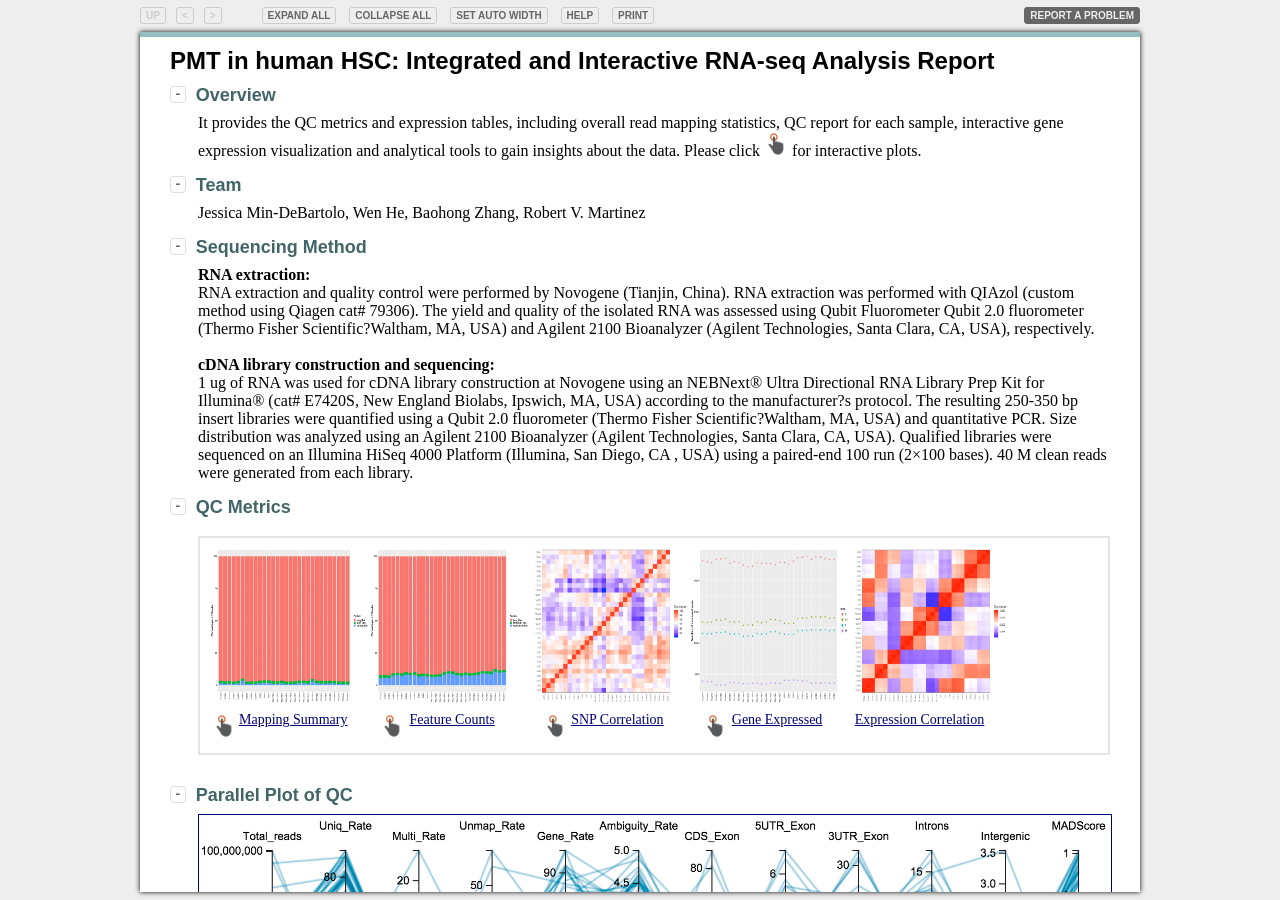
<file: index.html>
<!DOCTYPE html>
<!--
################################################################################
#
# Master HTML portal page
#
#
# Baohong Zhang
#
#
# July. 2015
#
#################################################################################
-->

<html>
<head>
<title>PMT in human HSC: A Comprehensive, Integrated and Interactive RNA-seq Analysis Report</title>
<link rel="stylesheet" type="text/css" href="package/Nozzle/css/nozzle.css" media="screen">
<link rel="stylesheet" type="text/css" href="package/Nozzle/css/nozzle.print.css" media="print">
<link rel="stylesheet" type="text/css" href="package/fancybox/jquery.fancybox-1.3.4.css" media="screen">
<style type="text/css">
.report .title {
    margin-top: 0px;
    margin-bottom: 0px;
    font: bold x-large "Helvetica Neue", Arial, Helvetica, Geneva, sans-serif;
    color: #000;
}
.section .sectionheader {
	font: bold large "Helvetica Neue", Arial, Helvetica, Geneva, sans-serif;
}
body {
	background-color: #eee;
}
.section {
    margin-bottom: 0px;
    margin-top: 0px;
}
.section .sectionheader {
    margin-top: 10px;
}
.sectionbody a {
    color: #000077;
}
.report .main {
# comment out the following line after screenshot
#	overflow: visible;
	margin-bottom: 8px;
}
</style>

</head>

<body>

<div style="display: none" id="mask">&nbsp;</div>
<script type="text/javascript">
document.getElementById("mask").style.display = "block";
</script>


<script type="text/javascript" src="package/Nozzle/js/jquery-1.5.1.min.js"></script>
<script type="text/javascript" src="package/Nozzle/js/jquery.tablesorter.js"></script>
<script type="text/javascript" src="package/fancybox/jquery.fancybox-1.3.4.pack.js"></script>

<script type="text/javascript" src="package/Nozzle/js/nozzle.js"></script>
<script type="text/javascript" src="package/Nozzle/js/nozzleMeta.js"></script>
<script type="text/javascript">
	$(document).ready( function() {
		initNozzle( "r100", $ );
		$("a#single_image").fancybox();
		toggleContents( $("[id^=result]"), false);
});
</script>

<div class="report" id="r100">
<div class="frame">
<div class="main">

<div class="title">PMT in human HSC: Integrated and Interactive RNA-seq Analysis Report</div>

<!-- Overview -->
<div class="section" id="overview_r100">
<div class="sectionheader"> Overview </div>
<div class="sectionbody">
It provides the QC metrics and expression tables, including overall read mapping statistics, QC report for each sample, interactive gene expression visualization and analytical tools to gain insights about the data. Please click <img src=package/img/interactive.png> for interactive plots. 
</div>
</div>

<!-- Overview -->
<div class="section" id="results_team">
<div class="sectionheader"> Team </div>
<div class="sectionbody">
Jessica Min-DeBartolo, Wen He, Baohong Zhang, Robert V. Martinez 
</div>
</div>

<!-- Overview -->
<div class="section" id="results_sequencing">
<div class="sectionheader"> Sequencing Method </div>
<div class="sectionbody">
<b>RNA extraction:</b>
<br>

RNA extraction and quality control were performed by Novogene (Tianjin, China). RNA extraction was performed with QIAzol (custom method using Qiagen cat# 79306). The yield and quality of the isolated RNA was assessed using Qubit Fluorometer Qubit 2.0 fluorometer (Thermo Fisher Scientific?Waltham, MA, USA) and Agilent 2100 Bioanalyzer (Agilent Technologies, Santa Clara, CA, USA), respectively.

<br><br>
<b>cDNA library construction and sequencing:</b>
<br>
1 ug of RNA was used for cDNA library construction at Novogene using an NEBNext® Ultra Directional RNA Library Prep Kit for Illumina® (cat# E7420S, New England Biolabs, Ipswich, MA, USA) according to the manufacturer?s protocol. The resulting 250-350 bp insert libraries were quantified using a Qubit 2.0 fluorometer (Thermo Fisher Scientific?Waltham, MA, USA) and quantitative PCR. Size distribution was analyzed using an Agilent 2100 Bioanalyzer (Agilent Technologies, Santa Clara, CA, USA). Qualified libraries were sequenced on an Illumina HiSeq 4000 Platform (Illumina, San Diego, CA , USA) using a paired-end 100 run (2×100 bases). 40 M clean reads were generated from each library.


</div>
</div>

<!-- QC Metrics -->
<div class="section" id="results1.0">
<div class="sectionheader"> QC Metrics </div>
<div class="sectionbody">

<div class="figure" id="figures_r100">

<table border=0 cellspacing=0 cellpadding=0>

<tr>
<td colspan=2>
<a id="single_image" href="Summary/read_map_sum.10x7.png"><img src="Summary/read_map_sum.10x7.png" width=160 height=160/></a>
</td>
<td colspan=2>
<a id="single_image" href="Summary/read_count_sum.10x7.png"><img src="Summary/read_count_sum.10x7.png" width=160 height=160/>
</td>
<td colspan=2>
<a id="single_image" href="Summary/RNASeq-snp-corr.txt.corr.9x7.png"><img src="Summary/RNASeq-snp-corr.txt.corr.9x7.png" width=160 height=160/></a>
</td>
<td colspan=2>
<a id="single_image" href="Summary/expr_count_RPKM.10x7.png"><img src="Summary/expr_count_RPKM.10x7.png" width=160 height=160/></a>
</td>
<td colspan=2>
<a id="single_image" href="Summary/RNASeq-expr-corr.txt.corr.9x7.png"><img src="Summary/RNASeq-expr-corr.txt.corr.9x7.png" width=160 height=160/>
</td>
</tr>

<tr>
<td align=center><a href=qc_star-mapping-summary.html target=_blank><img src=package/img/interactive.png></a></td><td><a href=Summary/star-mapping-summary.txt target=_blank><p style="font-size:14px">Mapping Summary</p></a></td>
<td align=center>&nbsp;<a href=qc_fc-counting-summary.html target=_blank><img src=package/img/interactive.png></a></td><td><a href=Summary/fc-counting-summary.txt target=_blank><p style="font-size:14px">Feature Counts</p></a></td>
<td align=center>&nbsp;&nbsp;<a href=longitudinal.html target=_blank><img src=package/img/interactive.png></a></td><td><a href=Summary/RNASeq-snp-corr.txt target=_blank><p style="font-size:14px">SNP Correlation</p></a></td>
<td align=center>&nbsp;&nbsp;<a href=qc_expr_count_RPKM.html target=_blank><img src=package/img/interactive.png></a></td><td><a href=Summary/expr_count_RPKM.txt target=_blank><p style="font-size:14px">Gene Expressed</p></a></td>
<td align=center>&nbsp;</td><td><a href=Summary/RNASeq-expr-corr.txt target=_blank><p style="font-size:14px">Expression Correlation</p></a></td>
</table>
</div>

</div>
</div>

<!-- Parallel Plot of QC -->
<div class="section" id="results_pp">
<div class="sectionheader"> Parallel Plot of QC </div>
<div class="sectionbody">
<a href="qc_overview.html" target=_blank><img src=package/img/parallelplot.png border=1 width=100%></a>
Click on the image above to access the interactive plot.  
<a class="download" href="Summary/RNASeq-merged-metrics.txt">Raw Data</a>

</div>
</div>

<!-- Expression Tables -->
<div class="section" id="results_et">
<div class="sectionheader"> Expression Tables </div>
<div class="sectionbody">
<li><a href=Summary/Gene-count-table.txt>Raw Read Counts on Genes</a>
<li><a href=gex.html>RPKM Values on Genes</a> <a href=gex.html target=_blank><img src=package/img/interactive.png></a>

</div>
</div>

<!-- Analysis -->
<div class="section" id="results_et">
<div class="sectionheader"> Analysis </div>
<div class="sectionbody">
<li><a href=analysis/compall.html>Venn Diagram of Sets of Differentially Expressed Genes</a>

</div>
</div>

<!-- Raw Data Files -->
<div class="section">
<div class="sectionheader"> Raw Data Files </div>
<div class="sectionbody">
<table>
<tr><td><a href=Summary/sample.annotation.txt>sample.annotation.txt</a></td><td>sample annotation file</td></tr>
<tr><td><a href=Summary/star-mapping-summary.txt>star-mapping-summary.txt</a></td><td>read mapping summary for STAR run</td></tr>
<tr><td><a href=Summary/fc-counting-summary.txt>fc-counting-summary.txt</a></td><td>read counting summary for featureCounts run</td></tr>
<tr><td><a href=Summary/RSeQC-read-distribution.txt>RSeQC-read-distribution.txt</a></td><td>The distribution of mapped reads along gene elements</td></tr>
<tr><td><a href=Summary/Gene-count-table.txt>Gene-count-table.txt</a></td><td>counting table</td></tr>
<tr><td><a href=Summary/Gene-count-table.flt.txt>Gene-count-table.flt.txt</a></td><td>filtered counting table. A gene is filtered if having 0 read in more than 50% samples</td></tr>
<tr><td><a href=Summary/Gene-fpkm-table.txt>Gene-fpkm-table.txt</a></td><td>RPKM table, calculated from Gene-count-table.txt</td></tr>
<tr><td><a href=Summary/Gene-fpkm-table.flt.txt>Gene-fpkm-table.flt.txt</a></td><td>filtered RPKM table, calculated from Gene-count-table.flt.txt</td></tr>
<tr><td><a href=Summary/RNASeq-expr-QC.txt>RNASeq-expr-QC.txt</a></td><td>correlation based QC of expression profile</td></tr>
<tr><td><a href=Summary/RNASeq-expr-corr.txt>RNASeq-expr-corr.txt</a></td><td>All-against-all gene expression correlation matrix</td></tr>
<tr><td><a href=Summary/RNASeq-snp-corr.txt>RNASeq-snp-corr.txt</a></td><td>All-against-all SNP correlation matrix</td></tr>
<tr><td><a href=Summary/RNASeq-merged-metrics.txt>RNASeq-merged-metrics.txt</a></td><td>Merged RNA-seq metrics from mapping, counting, distribution and QC</td></tr>
<tr><td><a href=Summary/read_map_sum.10x7.png>read_map_sum.10x7.png</a></td><td>plot of star-mapping-summary.txt. Intended for powerpoint presentation.</td></tr>
<tr><td><a href=Summary/read_map_sum.png>read_map_sum.png</a></td><td>plot of star-mapping-summary.txt. Intended for interactive HTML presentation.</td></tr>
<tr><td><a href=Summary/read_count_sum.10x7.png>read_count_sum.10x7.png</a></td><td>plot of fc-counting-summary.txt. Intended for powerpoint presentation.</td></tr>
<tr><td><a href=Summary/read_count_sum.png>read_count_sum.png</a></td><td>plot of fc-counting-summary.txt. Intended for interactive HTML presentation.</td></tr>
<tr><td><a href=Summary/read_dist_sum.10x7.png>read_dist_sum.10x7.png</a></td><td>plot of RSeQC-read-distribution.txt. Intended for powerpoint presentation.</td></tr>
<tr><td><a href=Summary/read_dist_sum.png>read_dist_sum.png</a></td><td>plot of RSeQC-read-distribution.txt. Intended for interactive HTML presentation.</td></tr>
<tr><td><a href=Summary/expr_count_RPKM.10x7.png>expr_count_RPKM.10x7.png</a></td><td>plot the number of genes with a give RPKM cutoff. Intended for powerpoint presentation.</td></tr>
<tr><td><a href=Summary/expr_count_RPKM.png>expr_count_RPKM.png</a></td><td>plot the number of genes with a give RPKM cutoff. Intended for interactive HTML presentation.</td></tr>
<tr><td><a href=Summary/RNASeq-expr-corr.txt.corr.9x7.png>RNASeq-expr-corr.txt.corr.9x7.png</a></td><td>correlation plot for RNASeq-expr-corr.txt.Intended for powerpoint presentation.</td></tr>
<tr><td><a href=Summary/RNASeq-expr-corr.txt.corr.png>RNASeq-expr-corr.txt.corr.png</a></td><td>correlation plot for RNASeq-expr-corr.txt.Intended for interactive HTML presentation.</td></tr>
<tr><td><a href=Summary/RNASeq-snp-corr.txt.corr.9x7.png>RNASeq-snp-corr.txt.corr.9x7.png</a></td><td>correlation plot for RNASeq-snp-corr.txt.Intended for powerpoint presentation.</td></tr>
<tr><td><a href=Summary/RNASeq-snp-corr.txt.corr.png>RNASeq-snp-corr.txt.corr.png</a></td><td>correlation plot for RNASeq-snp-corr.txt</td></tr>
</table>
</div>
</div>


<!-- Reference -->
<div class="section" id="references_r100">
<div class="sectionheader"> References </div>
<div class="sectionbody">

<div class="reference" id="reference_1_r100">
[1] Nils Gehlenborg, <a href="https://github.com/parklab/Nozzle">Nozzle.R1 Package</a> (2013)
</div>
<div class="reference" id="reference_2_r100">
[2] <a href="http://rseqc.sourceforge.net/">RSeQC: An RNA-seq Quality Control Package</a>
</div>
<div class="reference" id="reference_3_r100">
[3] <a href="http://bioinformatics.oxfordjournals.org/content/29/8/1089">N Gehlenborg, MS Noble, G Getz, L Chin and PJ Park, "Nozzle: a report generation toolkit for data analysis pipelines", Bioinformatics 29:1089-1091 (2013)</a>
</div>
<div class="reference" id="reference_4_r100">
[4] <a href="http://d3js.org/">D3.js - Data-Driven Documents</a>
</div>

</div>
</div>


<!-- Credits -->
<div class="maintainer">
<script>document.write("Maintained by <span class=name><a href=mailto:"+nozzleMeta.maintainer.email+">"+nozzleMeta.maintainer.name+"</a></span>");</script>
</div>

<div class="credits">
<span class="notice">
<a href="http://www.github.com/parklab/Nozzle">Made with Nozzle</a>
</span>
</div>


</div> <!-- main -->
</div> <!-- frame -->
</div> <!-- report -->
</body>
</html>
</file>
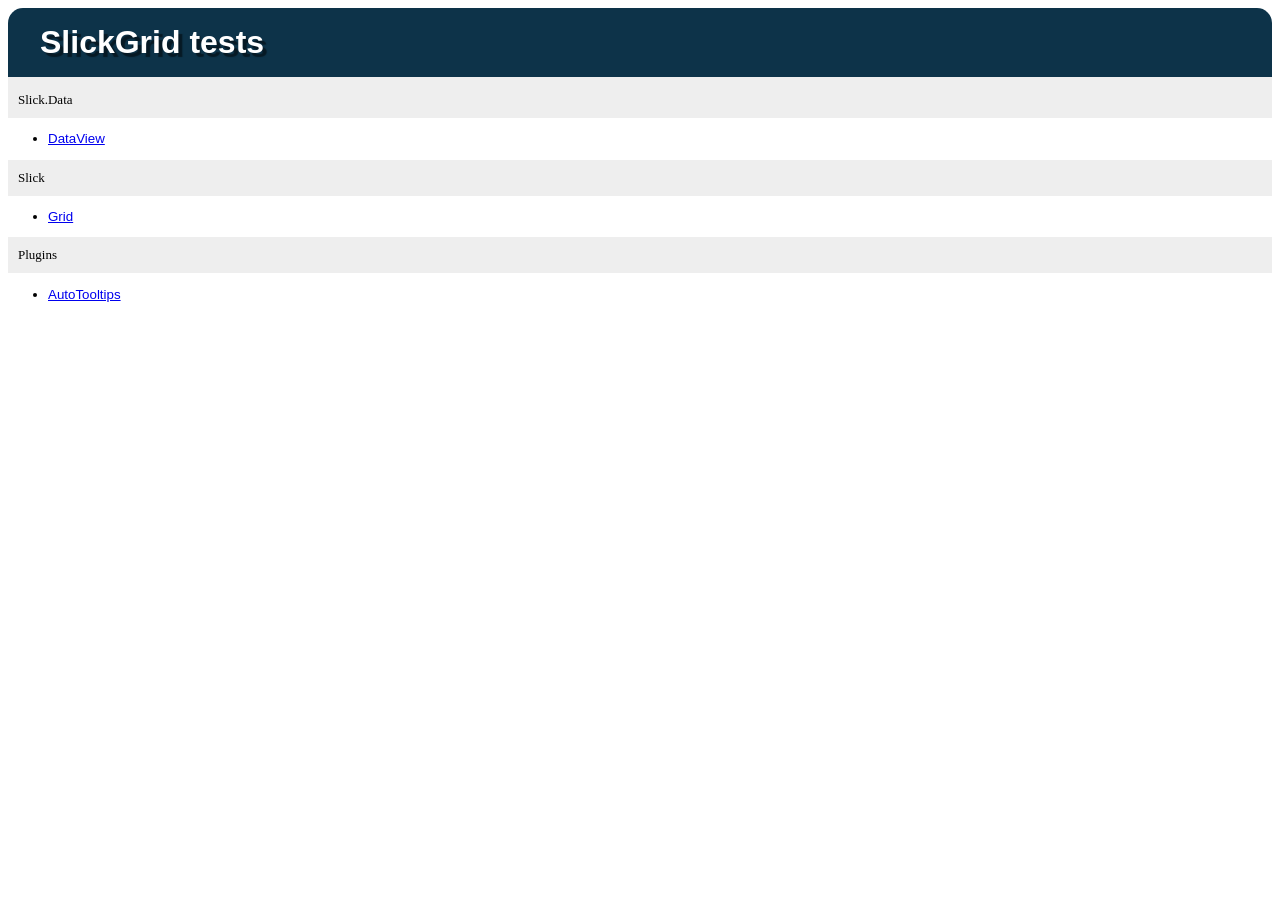
<file: package/SlickGrid/tests/index.html>
<!DOCTYPE html>
<html>
<head>
	<title>SlickGrid tests</title>
	<link rel="stylesheet" href="../lib/qunit.css" type="text/css"/>
	<style type="text/css">
		ul { font-family: 'trebuchet ms', verdana, arial; }
		h2, ul {font-size: 10pt; }
		h2 {
			background-color:#EEEEEE;
			color:black;
			font-size:small;
			font-weight:normal;
			margin:0;
			padding:10px;
		}
	</style>    
</head>
<body>
	
	<h1 id="qunit-header">SlickGrid tests</h1>
	<h2 id="qunit-banner"></h2>
	
	<h2>Slick.Data</h2>
	<ul>
		<li><a href="dataview/index.html">DataView</a></li>
	</ul>
	
	<h2>Slick</h2>
	<ul>
		<li><a href="grid/index.html">Grid</a></li>
	</ul>
	
	<h2>Plugins</h2>
	<ul>
		<li><a href="plugins/autotooltips.html">AutoTooltips</a></li>
	</ul>
	
</body>
</html>
</file>
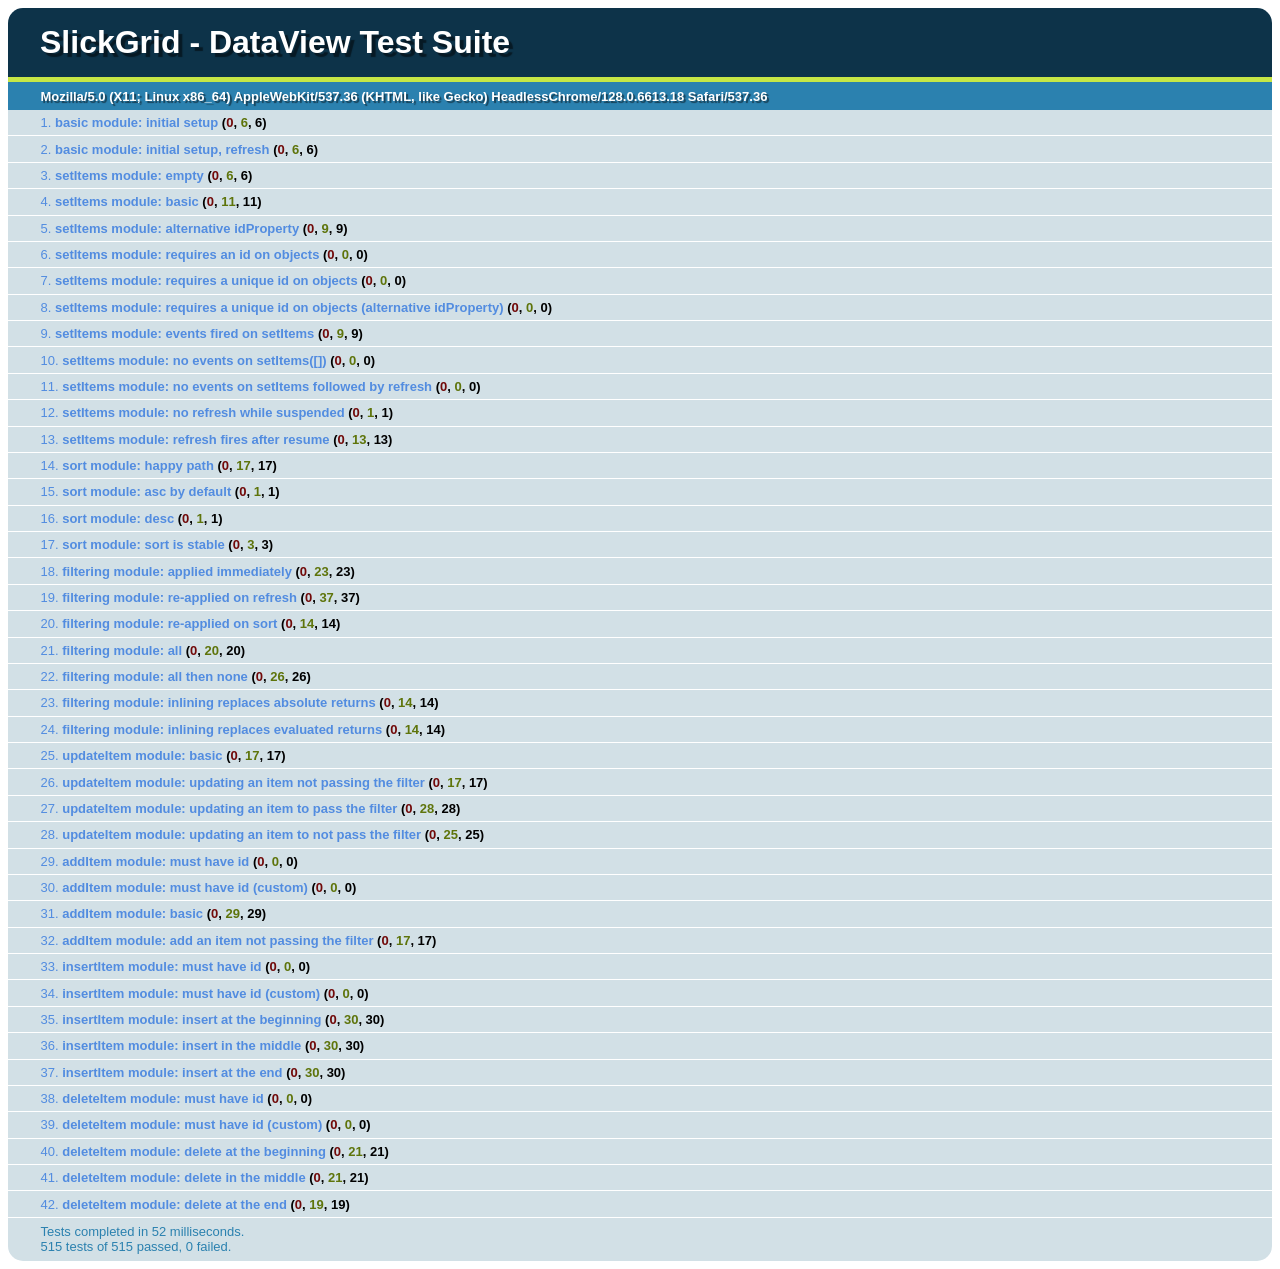
<file: package/SlickGrid/tests/dataview/index.html>
<!DOCTYPE html>
<html>
<head>
	<title>SlickGrid - DataView tests</title>
	<link rel="stylesheet" href="../../lib/qunit.css" type="text/css"/>
</head>
<body>
	<h1 id="qunit-header">SlickGrid - DataView Test Suite</h1>
	<h2 id="qunit-banner"></h2>
	<div id="qunit-testrunner-toolbar"></div>
	<h2 id="qunit-userAgent"></h2>
	<ol id="qunit-tests"></ol>
	
	<script type="text/javascript" src="../../lib/qunit.js"></script>
	<script type="text/javascript" src="../../lib/jquery-1.7.min.js"></script>
	<script type="text/javascript">
		jQuery.noConflict();
	</script>
	<script type="text/javascript" src="../../slick.core.js"></script>
	<script type="text/javascript" src="../../slick.dataview.js"></script>
	<script type="text/javascript" src="dataview.js"></script>
	
</body>
</html>
</file>
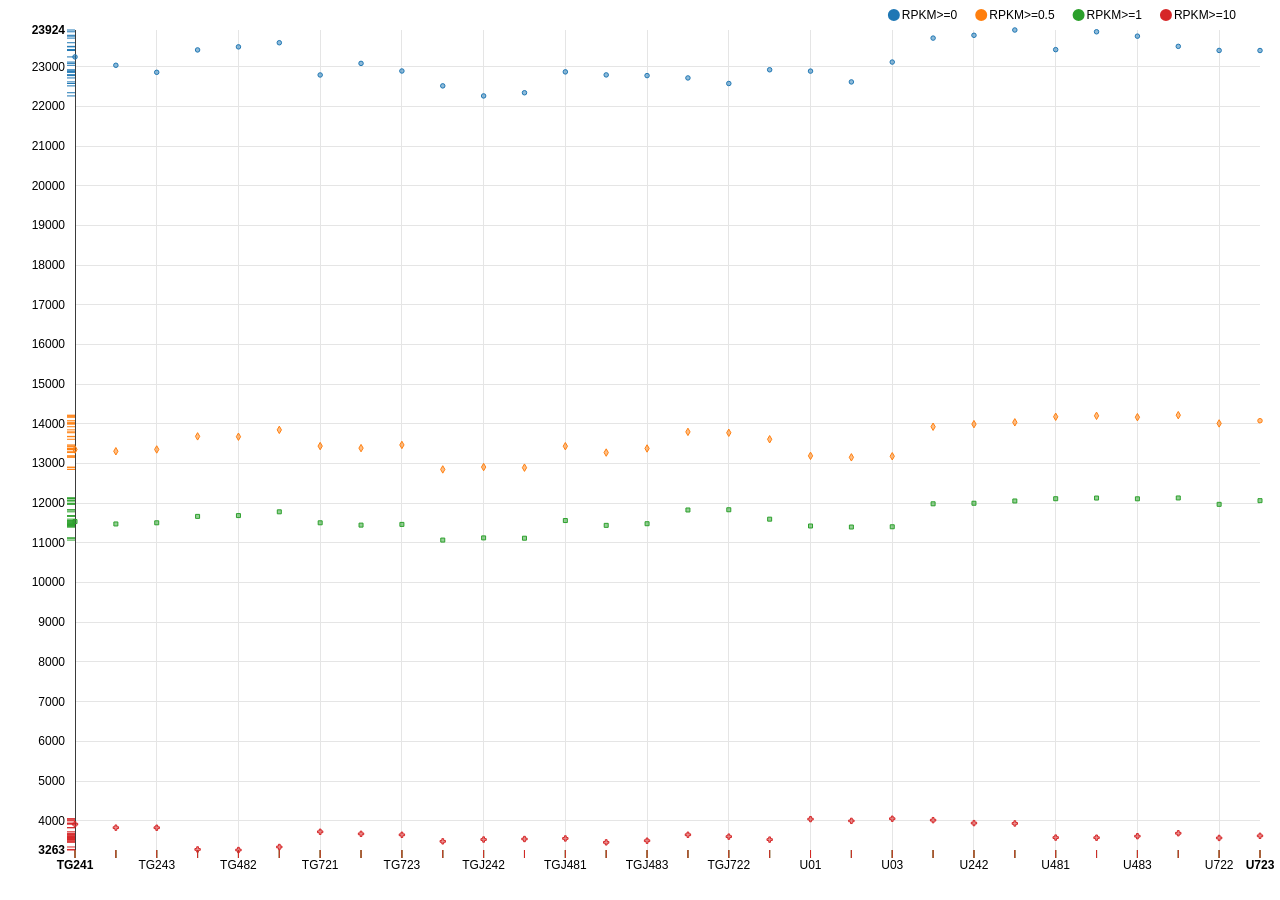
<file: qc_expr_count_RPKM.html>
<!DOCTYPE html>
<meta charset="utf-8">
<html>
<head>
    <link href="package/d3/nv.d3.css" rel="stylesheet" type="text/css">
    <script src="package/d3/d3.js" charset="utf-8"></script>
    <script src="package/d3/nv.d3.js"></script>
    <style>
        text {
            font: 12px sans-serif;
        }
        svg {
            display: block;
        }
        html, body, #canvas1, svg {
            margin: 0px;
            padding: 0px;
            height: 100%;
            width: 100%;
        }
    </style>
</head>

<div id="canvas1">
    <svg></svg>
</div>

<div id="dataset" style="display:none;">
[
	{
	 "key":"RPKM>=0",
	 "values":[{"x":0,"y":23246,"size":4,"shape":"circle","label":"TG241"},{"x":1,"y":23035,"size":4,"shape":"circle","label":"TG242"},{"x":2,"y":22858,"size":4,"shape":"circle","label":"TG243"},{"x":3,"y":23422,"size":4,"shape":"circle","label":"TG481"},{"x":4,"y":23499,"size":4,"shape":"circle","label":"TG482"},{"x":5,"y":23603,"size":4,"shape":"circle","label":"TG483"},{"x":6,"y":22791,"size":4,"shape":"circle","label":"TG721"},{"x":7,"y":23083,"size":4,"shape":"circle","label":"TG722"},{"x":8,"y":22891,"size":4,"shape":"circle","label":"TG723"},{"x":9,"y":22516,"size":4,"shape":"circle","label":"TGJ241"},{"x":10,"y":22263,"size":4,"shape":"circle","label":"TGJ242"},{"x":11,"y":22343,"size":4,"shape":"circle","label":"TGJ243"},{"x":12,"y":22869,"size":4,"shape":"circle","label":"TGJ481"},{"x":13,"y":22793,"size":4,"shape":"circle","label":"TGJ482"},{"x":14,"y":22775,"size":4,"shape":"circle","label":"TGJ483"},{"x":15,"y":22716,"size":4,"shape":"circle","label":"TGJ721"},{"x":16,"y":22576,"size":4,"shape":"circle","label":"TGJ722"},{"x":17,"y":22922,"size":4,"shape":"circle","label":"TGJ723"},{"x":18,"y":22888,"size":4,"shape":"circle","label":"U01"},{"x":19,"y":22616,"size":4,"shape":"circle","label":"U02"},{"x":20,"y":23116,"size":4,"shape":"circle","label":"U03"},{"x":21,"y":23720,"size":4,"shape":"circle","label":"U241"},{"x":22,"y":23791,"size":4,"shape":"circle","label":"U242"},{"x":23,"y":23924,"size":4,"shape":"circle","label":"U243"},{"x":24,"y":23429,"size":4,"shape":"circle","label":"U481"},{"x":25,"y":23879,"size":4,"shape":"circle","label":"U482"},{"x":26,"y":23769,"size":4,"shape":"circle","label":"U483"},{"x":27,"y":23512,"size":4,"shape":"circle","label":"U721"},{"x":28,"y":23409,"size":4,"shape":"circle","label":"U722"},{"x":29,"y":23407,"size":4,"shape":"circle","label":"U723"}]
	},
	{
	 "key":"RPKM>=0.5",
	 "values":[{"x":0,"y":13354,"size":4,"shape":"diamond"},{"x":1,"y":13310,"size":4,"shape":"diamond"},{"x":2,"y":13355,"size":4,"shape":"diamond"},{"x":3,"y":13685,"size":4,"shape":"diamond"},{"x":4,"y":13676,"size":4,"shape":"diamond"},{"x":5,"y":13849,"size":4,"shape":"diamond"},{"x":6,"y":13440,"size":4,"shape":"diamond"},{"x":7,"y":13389,"size":4,"shape":"diamond"},{"x":8,"y":13469,"size":4,"shape":"diamond"},{"x":9,"y":12852,"size":4,"shape":"diamond"},{"x":10,"y":12911,"size":4,"shape":"diamond"},{"x":11,"y":12896,"size":4,"shape":"diamond"},{"x":12,"y":13437,"size":4,"shape":"diamond"},{"x":13,"y":13277,"size":4,"shape":"diamond"},{"x":14,"y":13380,"size":4,"shape":"diamond"},{"x":15,"y":13798,"size":4,"shape":"diamond"},{"x":16,"y":13776,"size":4,"shape":"diamond"},{"x":17,"y":13612,"size":4,"shape":"diamond"},{"x":18,"y":13194,"size":4,"shape":"diamond"},{"x":19,"y":13157,"size":4,"shape":"diamond"},{"x":20,"y":13184,"size":4,"shape":"diamond"},{"x":21,"y":13928,"size":4,"shape":"diamond"},{"x":22,"y":13993,"size":4,"shape":"diamond"},{"x":23,"y":14039,"size":4,"shape":"diamond"},{"x":24,"y":14179,"size":4,"shape":"diamond"},{"x":25,"y":14203,"size":4,"shape":"diamond"},{"x":26,"y":14168,"size":4,"shape":"diamond"},{"x":27,"y":14219,"size":4,"shape":"diamond"},{"x":28,"y":14011,"size":4,"shape":"diamond"},{"x":29,"y":14079,"size":4,"shape":"circle"}]
	},
	{
	 "key":"RPKM>=1",
	 "values":[{"x":0,"y":11538,"size":4,"shape":"square"},{"x":1,"y":11478,"size":4,"shape":"square"},{"x":2,"y":11507,"size":4,"shape":"square"},{"x":3,"y":11669,"size":4,"shape":"square"},{"x":4,"y":11689,"size":4,"shape":"square"},{"x":5,"y":11784,"size":4,"shape":"square"},{"x":6,"y":11507,"size":4,"shape":"square"},{"x":7,"y":11449,"size":4,"shape":"square"},{"x":8,"y":11467,"size":4,"shape":"square"},{"x":9,"y":11072,"size":4,"shape":"square"},{"x":10,"y":11127,"size":4,"shape":"square"},{"x":11,"y":11119,"size":4,"shape":"square"},{"x":12,"y":11564,"size":4,"shape":"square"},{"x":13,"y":11443,"size":4,"shape":"square"},{"x":14,"y":11484,"size":4,"shape":"square"},{"x":15,"y":11830,"size":4,"shape":"square"},{"x":16,"y":11836,"size":4,"shape":"square"},{"x":17,"y":11599,"size":4,"shape":"square"},{"x":18,"y":11427,"size":4,"shape":"square"},{"x":19,"y":11401,"size":4,"shape":"square"},{"x":20,"y":11407,"size":4,"shape":"square"},{"x":21,"y":11986,"size":4,"shape":"square"},{"x":22,"y":12000,"size":4,"shape":"square"},{"x":23,"y":12057,"size":4,"shape":"square"},{"x":24,"y":12114,"size":4,"shape":"square"},{"x":25,"y":12131,"size":4,"shape":"square"},{"x":26,"y":12112,"size":4,"shape":"square"},{"x":27,"y":12133,"size":4,"shape":"square"},{"x":28,"y":11973,"size":4,"shape":"square"},{"x":29,"y":12065,"size":4,"shape":"square"}]
	},
	{
	 "key":"RPKM>=10",
	 "values":[{"x":0,"y":3913,"size":4,"shape":"cross"},{"x":1,"y":3826,"size":4,"shape":"cross"},{"x":2,"y":3824,"size":4,"shape":"cross"},{"x":3,"y":3277,"size":4,"shape":"cross"},{"x":4,"y":3263,"size":4,"shape":"cross"},{"x":5,"y":3339,"size":4,"shape":"cross"},{"x":6,"y":3722,"size":4,"shape":"cross"},{"x":7,"y":3670,"size":4,"shape":"cross"},{"x":8,"y":3646,"size":4,"shape":"cross"},{"x":9,"y":3481,"size":4,"shape":"cross"},{"x":10,"y":3527,"size":4,"shape":"cross"},{"x":11,"y":3540,"size":4,"shape":"cross"},{"x":12,"y":3554,"size":4,"shape":"cross"},{"x":13,"y":3456,"size":4,"shape":"cross"},{"x":14,"y":3497,"size":4,"shape":"cross"},{"x":15,"y":3647,"size":4,"shape":"cross"},{"x":16,"y":3600,"size":4,"shape":"cross"},{"x":17,"y":3525,"size":4,"shape":"cross"},{"x":18,"y":4041,"size":4,"shape":"cross"},{"x":19,"y":3997,"size":4,"shape":"cross"},{"x":20,"y":4051,"size":4,"shape":"cross"},{"x":21,"y":4015,"size":4,"shape":"cross"},{"x":22,"y":3941,"size":4,"shape":"cross"},{"x":23,"y":3932,"size":4,"shape":"cross"},{"x":24,"y":3576,"size":4,"shape":"cross"},{"x":25,"y":3573,"size":4,"shape":"cross"},{"x":26,"y":3611,"size":4,"shape":"cross"},{"x":27,"y":3685,"size":4,"shape":"cross"},{"x":28,"y":3567,"size":4,"shape":"cross"},{"x":29,"y":3620,"size":4,"shape":"cross"}]
	}
]
</div>

<script>

var dataset = d3.select('#dataset').text().replace(/^\s+|\s+$/g, '');;
var data = JSON.parse(dataset);

nv.addGraph(function() {
    var chart = nv.models.scatterChart()
        .showDistX(true)
        .showDistY(true)
        .useVoronoi(true)
        .color(d3.scale.category10().range())
        .duration(300);

    // Baohong: fix the lable display
    chart.xAxis
        .tickFormat(function(d) {
            if (!data[0].values[d]) {
                return d;
            } else {
                return data[0].values[d].label;
            }
        });


    d3.select('#canvas1 svg')
        .datum(data)
        .call(chart);
    nv.utils.windowResize(chart.update);
    return chart;
});
</script>

</body>
</html>
</file>
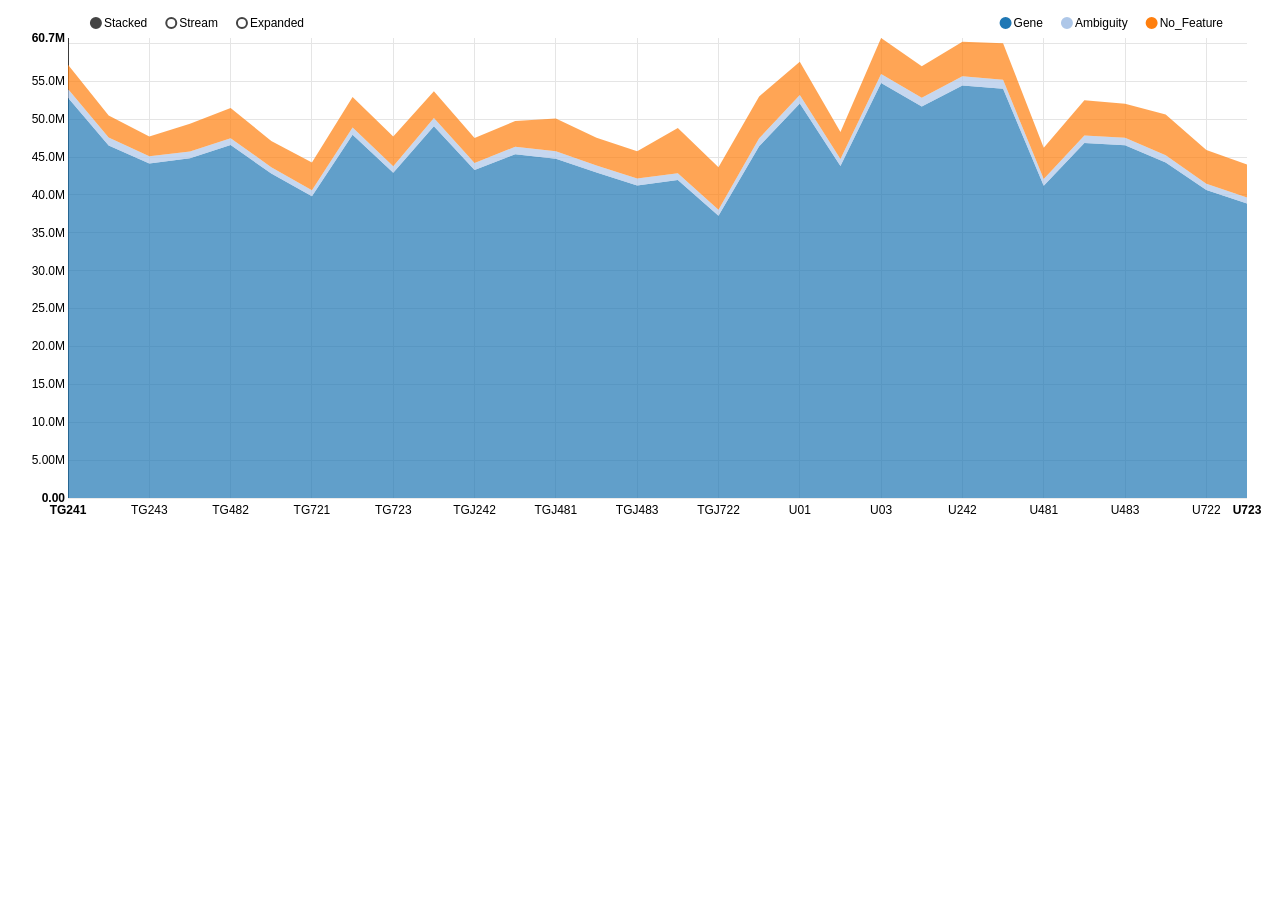
<file: qc_fc-counting-summary.html>
<!DOCTYPE html>
<html>
<head>
    <meta charset="utf-8">
    <link href="package/d3/nv.d3.css" rel="stylesheet" type="text/css">
    <script src="package/d3/d3.js" charset="utf-8"></script>
    <script src="package/d3/nv.d3.js"></script>
</head>
<div id='canvas1' style='width:100%'>
  <svg style='height:540px' />
</div>
<div id="dataset" style="display:none;">
[
	{
	 "key":"Gene",
	 "values":[[0,52821620,"TG241"],[1,46526221,"TG242"],[2,44140056,"TG243"],[3,44843030,"TG481"],[4,46592773,"TG482"],[5,42818272,"TG483"],[6,39834903,"TG721"],[7,47946788,"TG722"],[8,42925951,"TG723"],[9,49069934,"TGJ241"],[10,43296980,"TGJ242"],[11,45378983,"TGJ243"],[12,44780495,"TGJ481"],[13,42949228,"TGJ482"],[14,41238732,"TGJ483"],[15,41970177,"TGJ721"],[16,37244692,"TGJ722"],[17,46430686,"TGJ723"],[18,52069171,"U01"],[19,43815901,"U02"],[20,54787008,"U03"],[21,51678130,"U241"],[22,54454077,"U242"],[23,54006450,"U243"],[24,41219766,"U481"],[25,46863111,"U482"],[26,46547212,"U483"],[27,44279674,"U721"],[28,40641360,"U722"],[29,38859841,"U723"]]
	},
	{
	 "key":"Ambiguity",
	 "values":[[0,1166823],[1,1070148],[2,968800],[3,893995],[4,900766],[5,853066],[6,801391],[7,957983],[8,863384],[9,1089965],[10,936484],[11,980225],[12,996903],[13,951361],[14,924450],[15,888929],[16,794390],[17,1043802],[18,1123297],[19,927422],[20,1177823],[21,1151316],[22,1204336],[23,1188934],[24,878491],[25,976424],[26,989037],[27,956550],[28,826884],[29,819028]]
	},
	{
	 "key":"No_Feature",
	 "values":[[0,3208763],[1,2877286],[2,2615282],[3,3650071],[4,3983960],[5,3459395],[6,3639467],[7,4022470],[8,3911465],[9,3538361],[10,3299089],[11,3398447],[12,4313234],[13,3667499],[14,3601695],[15,5978295],[16,5608746],[17,5515730],[18,4406783],[19,3564781],[20,4753792],[21,4166396],[22,4558413],[23,4845808],[24,4138159],[25,4651138],[26,4518338],[27,5374901],[28,4465174],[29,4354944]]
	}
]
</div>

<script type="text/javascript">
var dataset = d3.select('#dataset').text().replace(/^\s+|\s+$/g, '');;
var data = JSON.parse(dataset);

nv.addGraph(function() {
	var chart = nv.models.stackedAreaChart()
		.x(function(d) {
			return d[0]
		}) //We can modify the data accessor functions...
		.y(function(d) {
			return d[1]
		}) //...in case your data is formatted differently.
		.useInteractiveGuideline(true) //Tooltips which show all data points. Very nice!
		.duration(300)
		.controlLabels({
			stacked: "Stacked"
		});


	chart.xAxis
		.tickFormat(function(d) {
			if (!data[0].values[d]) {
				return d;
			} else {
				return data[0].values[d][2];
			}
		});

	chart.yAxis
		.tickFormat(d3.format(',.3s'));

	d3.select('#canvas1 svg')
		.datum(data)
		.call(chart);

	nv.utils.windowResize(chart.update);

	return chart;
});

</script>
</body>
</html>
</file>
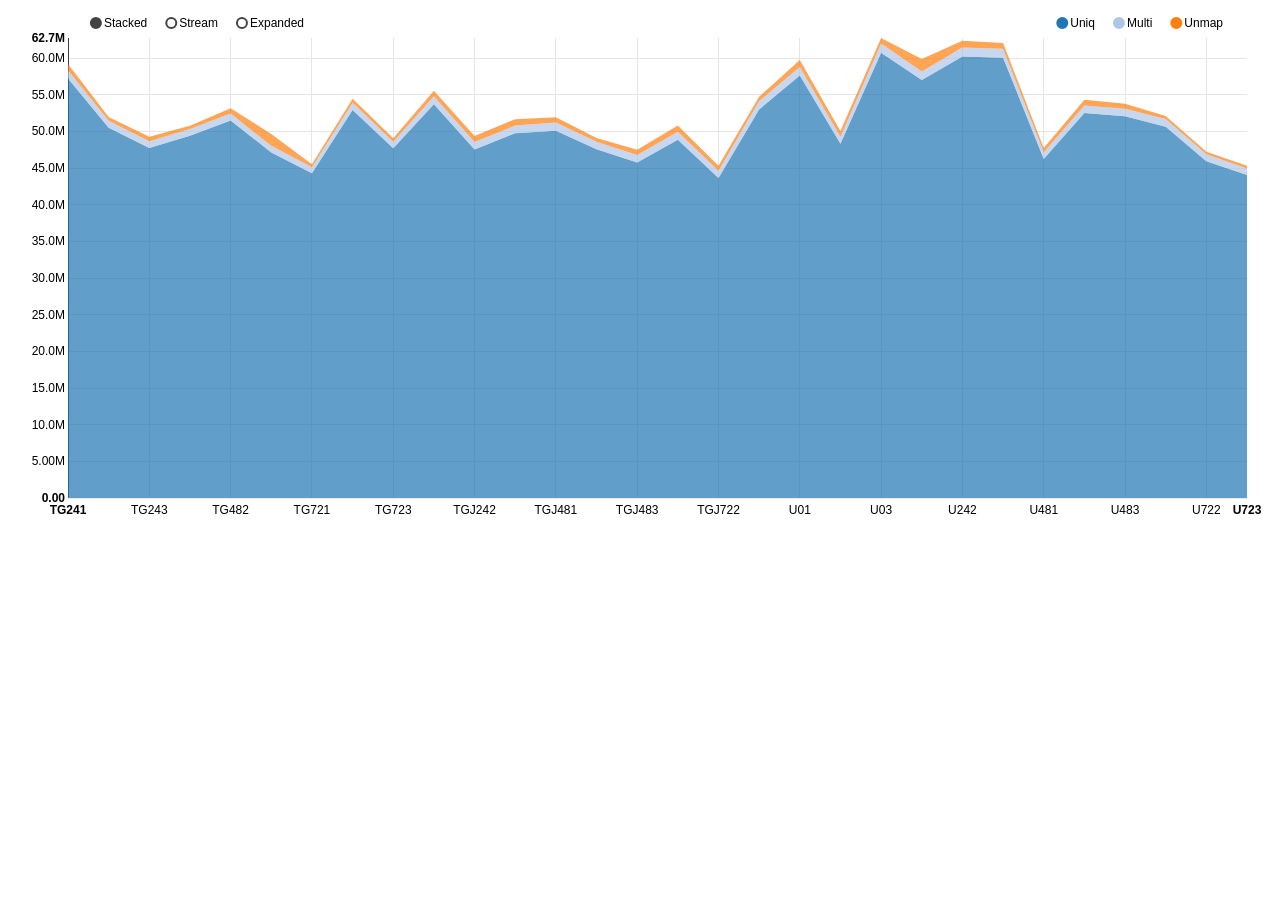
<file: qc_star-mapping-summary.html>
<!DOCTYPE html>
<html>
<head>
    <meta charset="utf-8">
    <link href="package/d3/nv.d3.css" rel="stylesheet" type="text/css">
    <script src="package/d3/d3.js" charset="utf-8"></script>
    <script src="package/d3/nv.d3.js"></script>
</head>
<div id='canvas1' style='width:100%'>
  <svg style='height:540px' />
</div>
<div id="dataset" style="display:none;">
[
	{
	 "key":"Uniq",
	 "values":[[0,57199611,"TG241"],[1,50476788,"TG242"],[2,47724126,"TG243"],[3,49393634,"TG481"],[4,51471783,"TG482"],[5,47129607,"TG483"],[6,44273736,"TG721"],[7,52925809,"TG722"],[8,47702189,"TG723"],[9,53694469,"TGJ241"],[10,47538847,"TGJ242"],[11,49755679,"TGJ243"],[12,50096263,"TGJ481"],[13,47566569,"TGJ482"],[14,45766914,"TGJ483"],[15,48840519,"TGJ721"],[16,43649505,"TGJ722"],[17,52986656,"TGJ723"],[18,57607893,"U01"],[19,48301138,"U02"],[20,60711360,"U03"],[21,56997088,"U241"],[22,60215184,"U242"],[23,60048658,"U243"],[24,46236338,"U481"],[25,52498218,"U482"],[26,52054517,"U483"],[27,50612539,"U721"],[28,45936021,"U722"],[29,44033913,"U723"]]
	},
	{
	 "key":"Multi",
	 "values":[[0,1124229],[1,971606],[2,921562],[3,914038],[4,951409],[5,903569],[6,828226],[7,974762],[8,868115],[9,1094218],[10,997283],[11,1033347],[12,1126984],[13,1025945],[14,1006492],[15,1097425],[16,969686],[17,1138085],[18,1182864],[19,975932],[20,1260899],[21,1173592],[22,1228245],[23,1222317],[24,916421],[25,1021070],[26,1021309],[27,1057248],[28,949423],[29,910390]]
	},
	{
	 "key":"Unmap",
	 "values":[[0,846130],[1,509184],[2,635730],[3,472253],[4,728173],[5,1613517],[6,405012],[7,555451],[8,475746],[9,755399],[10,834361],[11,878345],[12,711506],[13,495791],[14,702645],[15,868795],[16,693280],[17,590929],[18,949876],[19,770736],[20,759048],[21,1706499],[22,904038],[23,775581],[24,577536],[25,792958],[26,677289],[27,411441],[28,349538],[29,348756]]
	}
]
</div>

<script type="text/javascript">
var dataset = d3.select('#dataset').text().replace(/^\s+|\s+$/g, '');;
var data = JSON.parse(dataset);

nv.addGraph(function() {
	var chart = nv.models.stackedAreaChart()
		.x(function(d) {
			return d[0]
		}) //We can modify the data accessor functions...
		.y(function(d) {
			return d[1]
		}) //...in case your data is formatted differently.
		.useInteractiveGuideline(true) //Tooltips which show all data points. Very nice!
		.duration(300)
		.controlLabels({
			stacked: "Stacked"
		});


	chart.xAxis
		.tickFormat(function(d) {
			if (!data[0].values[d]) {
				return d;
			} else {
				return data[0].values[d][2];
			}
		});

	chart.yAxis
		.tickFormat(d3.format(',.3s'));

	d3.select('#canvas1 svg')
		.datum(data)
		.call(chart);

	nv.utils.windowResize(chart.update);

	return chart;
});

</script>
</body>
</html>
</file>
<file: package/Nozzle/css/nozzle.css>
#mask {
    position: fixed;
    left: 0;
    right: 0;
    top: 0;
    bottom: 0;
    background-color: #eee;
    z-index: 99;
}

p {
    margin: 0;
    margin-bottom: 15px;
    font-family: Georgia,"Times New Roman",Times,serif;
}

li p {
    margin-bottom: 3px;
}

.menubar {
    position: relative;
    z-index: 100;
    font: bold x-small "Helvetica Neue",Arial,Helvetica,Geneva,sans-serif;
    text-transform: uppercase;
}

.menuitem {
    display: inline-block;
    padding-left: 5px;
    padding-right: 5px;
    padding-top: 2px;
    padding-bottom: 2px;
    margin-right: 10px;
    border: 1px solid #ccc;
    color: #666;
    cursor: pointer;
    border-radius: .55ex;
    background-color: #eee;
}

.menuitem a {
    text-decoration: none;
    color: #666;
}

.menuitem a:visited {
    color: #666;
}

.menuitem.separator {
    background-color: transparent;
    display: inline-block;
    padding-left: 5px;
    padding-right: 5px;
    padding-top: 2px;
    padding-bottom: 2px;
    margin-right: 10px;
    margin-left: 10px;
    border: 0;
    color: #666;
    cursor: pointer;
}

.menuitem.deactivated {
    cursor: default;
    color: #ccc;
}

.menuitem.highlighted {
    color: #eee;
    background-color: #666;
    border-color: #666;
    margin-right: 0;
    float: right;
}

.menuitem:hover {
    -webkit-box-shadow: 0 0 5px black;
    -moz-box-shadow: 0 0 5px black;
    -opera-box-shadow: 0 0 5px black;
    box-shadow: 0 0 5px black;
}

.menuitem.deactivated:hover {
    -webkit-box-shadow: 0 0 0 black;
    -moz-box-shadow: 0 0 0 black;
    -opera-box-shadow: 0 0 0 black;
    box-shadow: 0 0 0 black;
}

.menuitem.separator:hover {
    -webkit-box-shadow: 0 0 0 black;
    -moz-box-shadow: 0 0 0 black;
    -opera-box-shadow: 0 0 0 black;
    box-shadow: 0 0 0 black;
}

.menu {
    padding-top: 7px;
    top: 0;
    left: 0;
    right: 0;
    position: absolute;
}

.bar {
    text-transform: none;
}

.button {
    font: bold small "Helvetica Neue",Arial,Helvetica,Geneva,sans-serif;
    text-transform: uppercase;
    padding-right: 3px;
    position: relative;
    top: -0.5ex;
    padding-left: 3px;
    cursor: pointer;
    border: 1px #ddd solid;
    color: #666;
    border-radius: .55ex;
}

.button:hover {
    -webkit-box-shadow: 0 0 5px black;
    -moz-box-shadow: 0 0 5px black;
    -opera-box-shadow: 0 0 5px black;
    box-shadow: 0 0 5px black;
}

.button:active {
    -webkit-box-shadow: 0 0 20px #000;
    -moz-box-shadow: 0 0 20px #000;
    -opera-box-shadow: 0 0 20px #000;
    box-shadow: 0 0 20px #000;
}

.button.contenttoggle {
    font: bold small "Courier New",Courier,mono;
    margin-right: 5px;
}

.button.evidencetoggle {
    font: bold small "Courier New",Courier,mono;
    display: block;
    z-index: 11;
    border-radius: .55ex;
    background-color: #eee;
    color: #666;
    border: 1px solid #ccc;
    position: absolute;
}

.button.evidencetoggle a {
    color: #666;
}

.meta .button {
    margin-right: 5px;
    top: -0.3ex;
}

.report {
    background-color: #eee;
    margin: 0;
    padding: 0;
    height: 100%;
    position: relative;
}

body {
    margin: 0;
    padding: 0;
}

.report .frame {
    margin: 0;
    padding: 0;
    position: relative;
}

.report .main {
    font-family: sans-serif;
    margin-right: auto;
    margin-left: auto;
    padding-top: 10px;
    padding-bottom: 20px;
    padding-left: 30px;
    padding-right: 30px;
    background-color: #fff;
    -webkit-box-shadow: 0 0 5px black;
    -moz-box-shadow: 0 0 5px black;
    -opera-box-shadow: 0 0 5px black;
    box-shadow: 0 0 5px black;
    overflow: auto;
    position: absolute;
    bottom: 0;
    top: 20px;
    right: 0;
    left: 0;
    border-top: 5px solid #91bfc0;
}

.report .main .logo .top {
    margin-top: 10px;
    margin-bottom: 10px;
}

.report .main .logo .bottom {
    margin-top: 20px;
    margin-bottom: 0;
}

.report .main .logo .left {
    //background-color: yellow;
    width: 33%;
    display: inline-block;
    text-align: left;
    margin: 0;
}

.report .main .logo .center {
    //background-color: yellowgreen;
    width: 33%;
    display: inline-block;
    text-align: center;
    margin: 0;
}

.report .main .logo .right {
    //background-color: green;
    width: 33%;
    display: inline-block;
    text-align: right;
    margin: 0;
}

.report .title {
    margin-top: 5px;
    margin-bottom: 5px;
    font: bold xx-large "Helvetica Neue",Arial,Helvetica,Geneva,sans-serif;
    color: #000;
}

.report .maintainer {
    margin-top: 0;
    margin-bottom: 5px;
    font: small Georgia,"Times New Roman",Times,serif;
    color: #666;
    font-style: italic;
}

.report .maintainer a {
    color: #333;
}

.report .maintainer .name {
    font-style: normal;
    color: #333;
}

.report .copyright {
    margin-top: 30px;
    margin-bottom: 5px;
    text-align: center;
}

.report .copyright .notice {
    font: small Georgia,"Times New Roman",Times,serif;
    color: #666;
    font-style: italic;
}

.report .copyright .notice .owner a {
    color: #333;
}

.report .copyright .notice .owner {
    color: #333;
    font-style: normal;
}

.report .credits {
    margin-top: 35px;
    text-align: center;
    font: bold x-small "Helvetica Neue",Arial,Helvetica,Geneva,sans-serif;
}

.report .credits .notice a {
    color: #fff;
    font-style: normal;
    text-transform: uppercase;
    text-decoration: none;
    background-color: rgba(228,228,228,0.82);
    padding: .5ex 3ex .5ex 3ex;
    border-radius: 20ex;
}

.report .credits .notice a:hover {
    background-color: black;
}

.report strong {
    font-weight: bold;
}

.report em {
    font-style: italic;
}

.report .parameter {
    display: inline-block;
    font-family: "Helvetica Neue",Arial,Helvetica,Geneva,sans-serif;
    font-style: italic;
    text-decoration: inherit;
}

.report .value {
    display: inline-block;
    font-style: italic;
    text-decoration: inherit;
}

.report .filename {
    display: inline-block;
    font: smaller "Courier New",Courier,mono;
}

.report .code {
    display: inline-block;
    font: smaller "Courier New",Courier,mono;
}

.report .arguments {
    display: compact;
}

.section {
    margin-bottom: 5px;
    margin-top: 5px;
    padding: 0;
}

.subsection {
    margin-bottom: 5px;
    padding: 0;
}

.sectionheader {
    font-family: "Helvetica Neue",Arial,Helvetica,Geneva,sans-serif;
    padding-bottom: 3px;
    font-weight: bold;
    text-indent: -25px;
    padding-left: 25px;
}

.sectionbody {
    font: medium Georgia,"Times New Roman",Times,serif;
}

.section .sectionbody {
    margin-bottom: 0;
    margin-top: 0;
    margin-left: 28px;
    padding-bottom: 5px;
}

.subsection .sectionbody {
    padding-bottom: 5px;
    margin-bottom: 10px;
    margin-top: 0;
    margin-left: 0;
}

.subsubsection .sectionbody {
    padding-bottom: 5px;
    margin-left: 0;
}

.sectionbody a {
    color: #777;
}

.sectionbody a:hover {
    color: #444;
}

.section .sectionheader {
    margin-top: 15px;
    margin-bottom: 5px;
    font: bold x-large "Helvetica Neue",Arial,Helvetica,Geneva,sans-serif;
    text-transform: none;
    color: #426566;
}

.subsection .sectionheader {
    margin-top: 0;
    margin-bottom: 3px;
    margin-left: -28px;
    border-bottom: 0 solid black;
    font: bold large "Helvetica Neue",Arial,Helvetica,Geneva,sans-serif;
    text-transform: none;
    color: #749899;
}

.subsubsection .sectionheader {
    margin-top: 5px;
    margin-bottom: 3px;
    margin-left: 0;
    border-bottom: 0 solid black;
    font: bold medium "Helvetica Neue",Arial,Helvetica,Geneva,sans-serif;
    text-transform: none;
    color: #91bfc0;
}

.meta {
    border-top: 1px dotted #d0d0d0;
    border-bottom: 1px dotted #d0d0d0;
}

.section.meta {
    margin-top: 30px;
    padding-bottom: 8px;
    border-top: 1px dotted #d0d0d0;
    border-bottom: 1px dotted #d0d0d0;
    margin-bottom: 30px;
}

.meta .sectionheader {
    color: #999;
    font-size: 90%;
}

.meta .sectionbody {
    color: #999;
    font-size: 90%;
}

.meta .button {
    border: 0;
    color: #999;
}

.meta .button:hover {
    -webkit-box-shadow: 0 0 0 red;
    -moz-box-shadow: 0 0 0 red;
    -opera-box-shadow: 0 0 0 red;
    box-shadow: 0 0 0 red;
}

.meta .button:active {
    -webkit-box-shadow: 0 0 0 #000;
    -moz-box-shadow: 0 0 0 #000;
    -opera-box-shadow: 0 0 0 #000;
    box-shadow: 0 0 0 #000;
}

span.summary {
    color: #919191;
    cursor: default;
    width: 11px;
    height: 11px;
    display: inline-block;
    position: relative;
    border-radius: 15ex;
    top: -1px;
}

span.significant {
    background-color: #db4105;
}

span.significant.deactivated {
    background-color: #ffdbcd;
}

span.significant.deactivated:hover {
    -webkit-box-shadow: 0 0 5px #db4105;
    -moz-box-shadow: 0 0 5px #db4105;
    -opera-box-shadow: 0 0 5px #db4105;
    box-shadow: 0 0 5px #db4105;
}

span.significant:hover {
    -webkit-box-shadow: 0 0 5px #db4105;
    -moz-box-shadow: 0 0 5px #db4105;
    -opera-box-shadow: 0 0 5px #db4105;
    box-shadow: 0 0 5px #db4105;
}

.reference {
    text-indent: -25px;
    padding-left: 25px;
    padding-bottom: 5px;
}

span.result {
    background-color: #e0eff6;
    color: #0773ba;
    padding-right: 1ex;
    padding-left: 1ex;
    padding-top: .1ex;
    padding-bottom: .1ex;
    //border-radius: .55ex;
    border-radius: 15ex;
    cursor: pointer;
    text-decoration: underline;
}

span.result.noevidence {
    text-decoration: none;
    cursor: default;
}

span.result:hover {
    -webkit-box-shadow: 0 0 5px black;
    -moz-box-shadow: 0 0 5px black;
    -opera-box-shadow: 0 0 5px black;
    box-shadow: 0 0 5px black;
}

span.result:active {
    -webkit-box-shadow: 0 0 20px #000;
    -moz-box-shadow: 0 0 20px #000;
    -opera-box-shadow: 0 0 20px #000;
    box-shadow: 0 0 20px #000;
}

span.result.noevidence:hover {
    -webkit-box-shadow: none;
    -moz-box-shadow: none;
    -opera-box-shadow: none;
    box-shadow: none;
}

span.result.significant {
    color: #db4105;
    background-color: #ffdacc;
    border-color: #ffdacc;
}

span.result.active {
    border-color: #0773ba;
    color: #fff;
    background-color: #0773ba;
}

.evidence {
    border-top: 5px solid;
    border-color: #60a8c8;
    display: block;
    position: absolute;
    left: 0;
    right: 0;
    bottom: 0;
    background-color: #e0eff6;
    padding-left: 20px;
    padding-right: 20px;
    padding-top: 0;
    padding-bottom: 10px;
    margin: 0;
    -webkit-box-shadow: 0 0 5px #000;
    -moz-box-shadow: 0 0 5px #000;
    -opera-box-shadow: 0 0 5px #000;
    box-shadow: 0 0 5px #000;
    overflow: auto;
    z-index: 10;
}

.evidence p {
    margin-top: 0;
}

.evidence .sectionheader {
    color: #4d87a0;
    margin-left: 0;
}

.evidence .section .sectionheader {
    padding-bottom: 5px;
    font: bold x-large "Helvetica Neue",Arial,Helvetica,Geneva,sans-serif;
}

.evidence .subsection .sectionheader {
    padding-bottom: 5px;
    font: bold large "Helvetica Neue",Arial,Helvetica,Geneva,sans-serif;
}

.evidence .subsubsection .sectionheader {
    padding-bottom: 5px;
    font: bold medium "Helvetica Neue",Arial,Helvetica,Geneva,sans-serif;
}

.evidence .sectionbody {
    margin: 0;
}

.resulttable {
    font-size: small;
    border-style: none;
    border-width: 0;
    border-collapse: collapse;
    margin-right: auto;
    margin-left: auto;
    font-size: small;
}

.resulttable td {
    font-size: small;
    padding-right: 1ex;
    padding-left: 1ex;
    padding-top: .75ex;
    padding-bottom: .75ex;
}

.resulttable thead {
    font-weight: bold;
    border-bottom: 1px solid #919191;
    border-collapse: separate;
    vertical-align: top;
}

.resulttable thead th {
    padding-left: 5px;
    padding-right: 5px;
}

.resulttable.sortabletable thead th {
    cursor: pointer;
}

.resulttable.sortabletable thead th.headerSortUp {
    color: #426566;
}

.resulttable.sortabletable thead th.headerSortDown {
    color: #426566;
}

.resulttable tbody tr:nth-child(even) {
    background-color: #e4e4e4;
}

.table {
    margin-top: 15px;
    margin-bottom: 15px;
    border: 2px solid #e4e4e4;
    padding: 10px;
}

.evidence .table {
    border-color: #60a8c8;
}

.figure {
    margin-top: 15px;
    margin-bottom: 15px;
    border: 2px solid #e4e4e4;
    padding: 10px;
}

.evidence .figure {
    border-color: #60a8c8;
}

.figure .image img {
    display: block;
    cursor: pointer;
    margin-right: auto;
    margin-left: auto;
}

.figure .image object {
    display: block;
    cursor: pointer;
    margin-right: auto;
    margin-left: auto;
}

.caption {
    margin-top: 0;
    margin-bottom: 10px;
    font: small "Helvetica Neue",Arial,Helvetica,Geneva,sans-serif;
}

.caption a.download {
    color: #797979;
    background-color: #fff;
    text-decoration: none;
    text-transform: uppercase;
    font: x-small "Helvetica Neue",Arial,Helvetica,Geneva,sans-serif;
    padding: 2px 4px 2px 4px;
    border-radius: .5em;
    float: right;
    position: relative;
    top: -20px;
    padding-left: 5px;
    padding-right: 5px;
    padding-top: 2px;
    padding-bottom: 2px;
    margin-right: 10px;
    border: 1px solid #ccc;
    cursor: pointer;
    border-radius: .55ex;
    font: bold x-small "Helvetica Neue",Arial,Helvetica,Geneva,sans-serif;
    text-transform: uppercase;
}

.evidence .caption a.download {
    color: #4d87a0;
    background-color: #e0eff6;
    border: 1px solid #4d87a0;
}

.caption a.download:hover {
    -webkit-box-shadow: 0 0 5px black;
    -moz-box-shadow: 0 0 5px black;
    -opera-box-shadow: 0 0 5px black;
    box-shadow: 0 0 5px black;
}

.caption a.download:active {
    -webkit-box-shadow: 0 0 20px #000;
    -moz-box-shadow: 0 0 20px #000;
    -opera-box-shadow: 0 0 20px #000;
    box-shadow: 0 0 20px #000;
}
</file>
<file: package/Nozzle/css/nozzle.print.css>
/*
 * Nozzle R Package - CSS Styles
 *
 * Copyright 2012, Broad Institute / Havard Medical School
 * Authored and maintained by Nils Gehlenborg (nils@hms.harvard.edu)
 */


p {
	margin: 0;
	margin-bottom: 5px;
	font-family: Georgia, "Times New Roman", Times, serif;	
}

body {
	margin-top: 20px;
	padding-bottom: 20px;
	margin-left: 0;
	margin-right: 0;
	padding-left: 0;
	padding-right: 0;
}

.report {
	margin-left: 0;
	margin-right: 0;
	padding-left: 0;
	padding-right: 0;	
}

.report .frame {
	margin-left: 0;
	margin-right: 0;
	padding-left: 0;
	padding-right: 0;
}

.report .main {
	padding-left: 0.5in;
	width: 8.5in;
}


.report .title {
	margin-top: 5px;
	margin-bottom: 5px;
	font: bold xx-large "Helvetica Neue", Arial, Helvetica, Geneva, sans-serif;
	color: #000;
}

.report .maintainer {
	margin-top: 0px;
	margin-bottom: 5px;
	font: small Georgia, "Times New Roman", Times, serif;
	color: #666;
	font-style: italic;
}

.report .maintainer a {
	color: #333;
}

.report .maintainer .name {
	font-style: normal;
	color: #333;
}

.report .copyright {
	margin-top: 30px;
	margin-bottom: 5px;
	text-align: center;
}

.report .copyright .notice {
	font: small Georgia, "Times New Roman", Times, serif;
	color: #666;
	font-style: italic;
}

.report .copyright .notice .owner a {
	color: #333;
}

.report .copyright .notice .owner {
	color: #333;
	font-style: normal;
}

.report .credits {
	margin-top: 35px;
	text-align: center;
	font: bold x-small "Helvetica Neue", Arial, Helvetica, Geneva, sans-serif;
}

.report .credits .notice a {
	color: #fff;
	font-style: normal;
	text-transform: uppercase;
	text-decoration: none;
	background-color: black;
	padding: 0.5ex 3ex 0.5ex 3ex;
	border-radius: 20ex;
}



.report strong {
	font-weight: bold;
}

.report em {
	font-style: italic;
}

.report .parameter {
	display: inline-block;
	font-family: "Helvetica Neue", Arial, Helvetica, Geneva, sans-serif;
	font-style: italic;
}

.report .value {
	display: inline-block;
	font-style: italic;
}

.report .filename {
	display: inline-block;
	font: smaller "Courier New", Courier, mono;
}

.report .code {
	display: inline-block;
	font: smaller "Courier New", Courier, mono;
}

.report .arguments {
	display: compact;
}


.section {
	margin-bottom: 5px;
	margin-top: 5px;
	padding: 0;
}

.subsection {
	margin-bottom: 5px;
	padding: 0;
}


.sectionheader {
	font-family: "Helvetica Neue", Arial, Helvetica, Geneva, sans-serif;
	padding-bottom: 3px;
	font-weight: bold;
	text-indent: -25px;
	padding-left: 25px;
}

.sectionbody {
	font: medium Georgia, "Times New Roman", Times, serif;
}

.section .sectionbody {
	margin-bottom: 0px;
	margin-top: 0px;
	margin-left: 0px;
	padding-bottom: 5px;
	font: medium Georgia, "Times New Roman", Times, serif;
}

.subsection .sectionbody {
	padding-bottom: 5px;
	margin-bottom: 10px;
	margin-top: 0px;
	margin-left: 0px;
	font: medium Georgia, "Times New Roman", Times, serif;
}

.subsubsection .sectionbody {
	padding-bottom: 5px;
	font: medium Georgia, "Times New Roman", Times, serif;
	margin-left: 0px;
}


.sectionbody a {
	color: #777777;
}


.section .sectionheader {
	margin-top: 15px;
	margin-bottom: 12px;
	font: bold x-large "Helvetica Neue", Arial, Helvetica, Geneva, sans-serif;
	text-transform: none;
	color: #426566;	
	border-bottom: 1pt solid black;		
}

.subsection .sectionheader {
	margin-top: 0px;
	margin-bottom: 8px;
	border-bottom: 0px solid black;	
	font: bold large "Helvetica Neue", Arial, Helvetica, Geneva, sans-serif;
	text-transform: none;
	color: #749899;
	border-bottom: 1pt solid #999;		
}

.subsubsection .sectionheader {
	margin-top: 5px;
	margin-bottom: 3px;
	margin-left: 0px;	
	border-bottom: 0px solid black;	
	font: bold medium "Helvetica Neue", Arial, Helvetica, Geneva, sans-serif;
	text-transform: none;
	color: #91bfc0;
}

.meta {
	border-top: 1px dotted #d0d0d0;
	border-bottom: 1px dotted #d0d0d0;
}

.section.meta {
	margin-top: 30px;
	padding-bottom: 8px;
	border-top: 1px dotted #d0d0d0;
	border-bottom: 1px dotted #d0d0d0;
	margin-bottom: 30px;
}

.meta .sectionheader {
	color: #999;
	font-size: 90%;
	border-bottom: 0px;
}

.meta .sectionbody {
	color: #999;
	font-size: 90%;
}

.significant {
}


div.significant {
	background-color: white;
}


span.summary {
	color: #919191;
	cursor: default;
	width: 11px;
	height: 11px;
	display: inline-block;
	position: relative;
	border-radius: 15ex;
	top: -1px;
}


/* @group reference */

.reference {
	text-indent: -25px;
	padding-left: 25px;
	padding-bottom: 5px;
}



/* @end */

/* @group results and evidence */

span.result {
	color: #0773ba;
	padding-right: 0.5ex;
	padding-left: 0.5ex;
	border-radius: 0.8ex;	
	cursor: pointer;
	font-weight: bold;
}

span.result.noevidence {
	text-decoration: none;
	cursor: default;
}

span.result.significant {
	color: #db4105;
}


.resultnumber {
	color: #000000;
	display: block;
	padding: 3px;
	padding-left: 5px;
	/*border-radius: 0.5ex;	*/
	border: 1pt solid #000000;
	font: small "Helvetica Neue", Arial, Helvetica, Geneva, sans-serif;
	font-weight: bold;	
}

.resultnumbersup {
	color: #000000;
	border: 1pt solid #000000;
	padding: 2px;
	text-decoration: none;
	/*border-radius: 0.5ex;	*/
	border: 1pt solid #000000;
	font: small "Helvetica Neue", Arial, Helvetica, Geneva, sans-serif;
	font-weight: bold;
}

.evidence {
	margin-bottom: 25px;
}

.evidence .sectionheader {
	color: #0773ba;
	margin-left: 0px;
}

.evidence .section .sectionheader {
	padding-bottom: 5px;
	font: bold x-large "Helvetica Neue", Arial, Helvetica, Geneva, sans-serif;
}

.evidence .subsection .sectionheader {
	padding-bottom: 5px;
	font: bold large "Helvetica Neue", Arial, Helvetica, Geneva, sans-serif;
}

.evidence .subsubsection .sectionheader {
	padding-bottom: 5px;
	font: bold medium "Helvetica Neue", Arial, Helvetica, Geneva, sans-serif;
}

.evidence .sectionbody {
	margin: 0;	
}

.evidence .caption {	
	border-color: #0773ba;
}


/* @end */

/* @group resulttable */

.resulttable {
	font-size: small;
	border-style: none;
	border-width: 0px;
	border-collapse: collapse;
	margin-right: auto;
	margin-left: auto;
	font: small Georgia, "Times New Roman", Times, serif;	
}

.resulttable td {
	font-size: small;
	padding-right: 1ex;
	padding-left: 1ex;
	padding-top: 0.75ex;
	padding-bottom: 0.75ex;
}


.resulttable tr {
}

.resulttable thead {
	font-weight: bold;	
	border-bottom: 1px solid #919191;
	border-collapse: separate;
	vertical-align: top;	
}

.resulttable thead th {
	padding-left: 5px;
	padding-right: 5px;		
}

.resulttable.sortabletable thead th {
	cursor: pointer;
}

.resulttable.sortabletable thead th.headerSortUp { 
	color: #426566;
} 

.resulttable.sortabletable thead th.headerSortDown { 
	color: #426566;
} 


.resulttable tbody {
}

.resulttable tbody tr:nth-child(even) {
	background-color: #e4e4e4;
}

.resulttable thead tr {
}



/* @end */

/* @group table and figure */

.table {
	margin-top: 10px;
	margin-bottom: 35px;
	padding: 0px;
	background-color: #ffffff;	
}


.figure {
	margin-top: 10px;
	margin-bottom: 35px;
	padding: 0px;
	background-color: #ffffff;
}

.evidence .figure {
	border-color:  #60a8c8;
}

.figure .image img {
	display: block;
	background-color: #ffffff;
	cursor: pointer;
	margin-right: auto;
	margin-left: auto;
}

/* for SVG */
.figure .image object {
	display: block;
	background-color: #ffffff;
	cursor: pointer;
	margin-right: auto;
	margin-left: auto;
}



.caption {
	margin-top: 0px;
	margin-bottom: 10px;
	font: small "Helvetica Neue", Arial, Helvetica, Geneva, sans-serif;
	padding-top: 6px;
	border-bottom: 1px dotted #999;	
}


.caption a.download:hover  {
	-webkit-box-shadow: 0px 0px 5px black;
	-moz-box-shadow: 0px 0px 5px black;
	-opera-box-shadow: 0px 0px 5px black;
	box-shadow: 0px 0px 5px black;	
}

.caption a.download:active  {
	-webkit-box-shadow: 0px 0px 20px #000000;
	-moz-box-shadow: 0px 0px 20px #000000;
	-opera-box-shadow: 0px 0px 20px #000000;
	box-shadow: 0px 0px 20px #000000;	
}





/* @end */
</file>
<file: package/SlickGrid/lib/qunit.css>
ol#qunit-tests {
	font-family:"Helvetica Neue Light", "HelveticaNeue-Light", "Helvetica Neue", Calibri, Helvetica, Arial;
	margin:0;
	padding:0;
	list-style-position:inside;

	font-size: smaller;
}
ol#qunit-tests li{
	padding:0.4em 0.5em 0.4em 2.5em;
	border-bottom:1px solid #fff;
	font-size:small;
	list-style-position:inside;
}
ol#qunit-tests li ol{
	box-shadow: inset 0px 2px 13px #999;
	-moz-box-shadow: inset 0px 2px 13px #999;
	-webkit-box-shadow: inset 0px 2px 13px #999;
	margin-top:0.5em;
	margin-left:0;
	padding:0.5em;
	background-color:#fff;
	border-radius:15px;
	-moz-border-radius: 15px;
	-webkit-border-radius: 15px;
}
ol#qunit-tests li li{
	border-bottom:none;
	margin:0.5em;
	background-color:#fff;
	list-style-position: inside;
	padding:0.4em 0.5em 0.4em 0.5em;
}

ol#qunit-tests li li.pass{
	border-left:26px solid #C6E746;
	background-color:#fff;
	color:#5E740B;
	}
ol#qunit-tests li li.fail{
	border-left:26px solid #EE5757;
	background-color:#fff;
	color:#710909;
}
ol#qunit-tests li.pass{
	background-color:#D2E0E6;
	color:#528CE0;
}
ol#qunit-tests li.fail{
	background-color:#EE5757;
	color:#000;
}
ol#qunit-tests li strong {
	cursor:pointer;
}
h1#qunit-header{
	background-color:#0d3349;
	margin:0;
	padding:0.5em 0 0.5em 1em;
	color:#fff;
	font-family:"Helvetica Neue Light", "HelveticaNeue-Light", "Helvetica Neue", Calibri, Helvetica, Arial;
	border-top-right-radius:15px;
	border-top-left-radius:15px;
	-moz-border-radius-topright:15px;
	-moz-border-radius-topleft:15px;
	-webkit-border-top-right-radius:15px;
	-webkit-border-top-left-radius:15px;
	text-shadow: rgba(0, 0, 0, 0.5) 4px 4px 1px;
}
h2#qunit-banner{
	font-family:"Helvetica Neue Light", "HelveticaNeue-Light", "Helvetica Neue", Calibri, Helvetica, Arial;
	height:5px;
	margin:0;
	padding:0;
}
h2#qunit-banner.qunit-pass{
	background-color:#C6E746;
}
h2#qunit-banner.qunit-fail, #qunit-testrunner-toolbar {
	background-color:#EE5757;
}
#qunit-testrunner-toolbar {
	font-family:"Helvetica Neue Light", "HelveticaNeue-Light", "Helvetica Neue", Calibri, Helvetica, Arial;
	padding:0;
	/*width:80%;*/
	padding:0em 0 0.5em 2em;
	font-size: small;
}
h2#qunit-userAgent {
	font-family:"Helvetica Neue Light", "HelveticaNeue-Light", "Helvetica Neue", Calibri, Helvetica, Arial;
	background-color:#2b81af;
	margin:0;
	padding:0;
	color:#fff;
	font-size: small;
	padding:0.5em 0 0.5em 2.5em;
	text-shadow: rgba(0, 0, 0, 0.5) 2px 2px 1px;
}
p#qunit-testresult{
	font-family:"Helvetica Neue Light", "HelveticaNeue-Light", "Helvetica Neue", Calibri, Helvetica, Arial;
	margin:0;
	font-size: small;
	color:#2b81af;
	border-bottom-right-radius:15px;
	border-bottom-left-radius:15px;
	-moz-border-radius-bottomright:15px;
	-moz-border-radius-bottomleft:15px;
	-webkit-border-bottom-right-radius:15px;
	-webkit-border-bottom-left-radius:15px;
	background-color:#D2E0E6;
	padding:0.5em 0.5em 0.5em 2.5em;
}
strong b.fail{
	color:#710909;
	}
strong b.pass{
	color:#5E740B;
	}
</file>
<file: package/d3/nv.d3.css>
/* nvd3 version 1.8.1 (https://github.com/novus/nvd3) 2015-06-15 */
.nvd3 .nv-axis {
    pointer-events:none;
    opacity: 1;
}

.nvd3 .nv-axis path {
    fill: none;
    stroke: #000;
    stroke-opacity: .75;
    shape-rendering: crispEdges;
}

.nvd3 .nv-axis path.domain {
    stroke-opacity: .75;
}

.nvd3 .nv-axis.nv-x path.domain {
    stroke-opacity: 0;
}

.nvd3 .nv-axis line {
    fill: none;
    stroke: #e5e5e5;
    shape-rendering: crispEdges;
}

.nvd3 .nv-axis .zero line,
    /*this selector may not be necessary*/ .nvd3 .nv-axis line.zero {
    stroke-opacity: .75;
}

.nvd3 .nv-axis .nv-axisMaxMin text {
    font-weight: bold;
}

.nvd3 .x  .nv-axis .nv-axisMaxMin text,
.nvd3 .x2 .nv-axis .nv-axisMaxMin text,
.nvd3 .x3 .nv-axis .nv-axisMaxMin text {
    text-anchor: middle
}

.nvd3 .nv-axis.nv-disabled {
    opacity: 0;
}

.nvd3 .nv-bars rect {
    fill-opacity: .75;

    transition: fill-opacity 250ms linear;
    -moz-transition: fill-opacity 250ms linear;
    -webkit-transition: fill-opacity 250ms linear;
}

.nvd3 .nv-bars rect.hover {
    fill-opacity: 1;
}

.nvd3 .nv-bars .hover rect {
    fill: lightblue;
}

.nvd3 .nv-bars text {
    fill: rgba(0,0,0,0);
}

.nvd3 .nv-bars .hover text {
    fill: rgba(0,0,0,1);
}

.nvd3 .nv-multibar .nv-groups rect,
.nvd3 .nv-multibarHorizontal .nv-groups rect,
.nvd3 .nv-discretebar .nv-groups rect {
    stroke-opacity: 0;

    transition: fill-opacity 250ms linear;
    -moz-transition: fill-opacity 250ms linear;
    -webkit-transition: fill-opacity 250ms linear;
}

.nvd3 .nv-multibar .nv-groups rect:hover,
.nvd3 .nv-multibarHorizontal .nv-groups rect:hover,
.nvd3 .nv-candlestickBar .nv-ticks rect:hover,
.nvd3 .nv-discretebar .nv-groups rect:hover {
    fill-opacity: 1;
}

.nvd3 .nv-discretebar .nv-groups text,
.nvd3 .nv-multibarHorizontal .nv-groups text {
    font-weight: bold;
    fill: rgba(0,0,0,1);
    stroke: rgba(0,0,0,0);
}

/* boxplot CSS */
.nvd3 .nv-boxplot circle {
  fill-opacity: 0.5;
}

.nvd3 .nv-boxplot circle:hover {
  fill-opacity: 1;
}

.nvd3 .nv-boxplot rect:hover {
  fill-opacity: 1;
}

.nvd3 line.nv-boxplot-median {
  stroke: black;
}

.nv-boxplot-tick:hover {
  stroke-width: 2.5px;
}
/* bullet */
.nvd3.nv-bullet { font: 10px sans-serif; }
.nvd3.nv-bullet .nv-measure { fill-opacity: .8; }
.nvd3.nv-bullet .nv-measure:hover { fill-opacity: 1; }
.nvd3.nv-bullet .nv-marker { stroke: #000; stroke-width: 2px; }
.nvd3.nv-bullet .nv-markerTriangle { stroke: #000; fill: #fff; stroke-width: 1.5px; }
.nvd3.nv-bullet .nv-tick line { stroke: #666; stroke-width: .5px; }
.nvd3.nv-bullet .nv-range.nv-s0 { fill: #eee; }
.nvd3.nv-bullet .nv-range.nv-s1 { fill: #ddd; }
.nvd3.nv-bullet .nv-range.nv-s2 { fill: #ccc; }
.nvd3.nv-bullet .nv-title { font-size: 14px; font-weight: bold; }
.nvd3.nv-bullet .nv-subtitle { fill: #999; }


.nvd3.nv-bullet .nv-range {
    fill: #bababa;
    fill-opacity: .4;
}
.nvd3.nv-bullet .nv-range:hover {
    fill-opacity: .7;
}

.nvd3.nv-candlestickBar .nv-ticks .nv-tick {
    stroke-width: 1px;
}

.nvd3.nv-candlestickBar .nv-ticks .nv-tick.hover {
    stroke-width: 2px;
}

.nvd3.nv-candlestickBar .nv-ticks .nv-tick.positive rect {
    stroke: #2ca02c;
    fill: #2ca02c;
}

.nvd3.nv-candlestickBar .nv-ticks .nv-tick.negative rect {
    stroke: #d62728;
    fill: #d62728;
}

.with-transitions .nv-candlestickBar .nv-ticks .nv-tick {
    transition: stroke-width 250ms linear, stroke-opacity 250ms linear;
    -moz-transition: stroke-width 250ms linear, stroke-opacity 250ms linear;
    -webkit-transition: stroke-width 250ms linear, stroke-opacity 250ms linear;

}

.nvd3.nv-candlestickBar .nv-ticks line {
    stroke: #333;
}


.nvd3 .nv-legend .nv-disabled rect {
    /*fill-opacity: 0;*/
}

.nvd3 .nv-check-box .nv-box {
    fill-opacity:0;
    stroke-width:2;
}

.nvd3 .nv-check-box .nv-check {
    fill-opacity:0;
    stroke-width:4;
}

.nvd3 .nv-series.nv-disabled .nv-check-box .nv-check {
    fill-opacity:0;
    stroke-opacity:0;
}

.nvd3 .nv-controlsWrap .nv-legend .nv-check-box .nv-check {
    opacity: 0;
}

/* line plus bar */
.nvd3.nv-linePlusBar .nv-bar rect {
    fill-opacity: .75;
}

.nvd3.nv-linePlusBar .nv-bar rect:hover {
    fill-opacity: 1;
}
.nvd3 .nv-groups path.nv-line {
    fill: none;
}

.nvd3 .nv-groups path.nv-area {
    stroke: none;
}

.nvd3.nv-line .nvd3.nv-scatter .nv-groups .nv-point {
    fill-opacity: 0;
    stroke-opacity: 0;
}

.nvd3.nv-scatter.nv-single-point .nv-groups .nv-point {
    fill-opacity: .5 !important;
    stroke-opacity: .5 !important;
}


.with-transitions .nvd3 .nv-groups .nv-point {
    transition: stroke-width 250ms linear, stroke-opacity 250ms linear;
    -moz-transition: stroke-width 250ms linear, stroke-opacity 250ms linear;
    -webkit-transition: stroke-width 250ms linear, stroke-opacity 250ms linear;

}

.nvd3.nv-scatter .nv-groups .nv-point.hover,
.nvd3 .nv-groups .nv-point.hover {
    stroke-width: 7px;
    fill-opacity: .95 !important;
    stroke-opacity: .95 !important;
}


.nvd3 .nv-point-paths path {
    stroke: #aaa;
    stroke-opacity: 0;
    fill: #eee;
    fill-opacity: 0;
}



.nvd3 .nv-indexLine {
    cursor: ew-resize;
}

/********************
 * SVG CSS
 */

/********************
  Default CSS for an svg element nvd3 used
*/
svg.nvd3-svg {
    -webkit-touch-callout: none;
    -webkit-user-select: none;
    -khtml-user-select: none;
    -ms-user-select: none;
    -moz-user-select: none;
    user-select: none;
    display: block;
    width:100%;
    height:100%;
}

/********************
  Box shadow and border radius styling
*/
.nvtooltip.with-3d-shadow, .with-3d-shadow .nvtooltip {
    -moz-box-shadow: 0 5px 10px rgba(0,0,0,.2);
    -webkit-box-shadow: 0 5px 10px rgba(0,0,0,.2);
    box-shadow: 0 5px 10px rgba(0,0,0,.2);

    -webkit-border-radius: 5px;
    -moz-border-radius: 5px;
    border-radius: 5px;
}


.nvd3 text {
    font: normal 12px Arial;
}

.nvd3 .title {
    font: bold 14px Arial;
}

.nvd3 .nv-background {
    fill: white;
    fill-opacity: 0;
}

.nvd3.nv-noData {
    font-size: 18px;
    font-weight: bold;
}


/**********
*  Brush
*/

.nv-brush .extent {
    fill-opacity: .125;
    shape-rendering: crispEdges;
}

.nv-brush .resize path {
    fill: #eee;
    stroke: #666;
}


/**********
*  Legend
*/

.nvd3 .nv-legend .nv-series {
    cursor: pointer;
}

.nvd3 .nv-legend .nv-disabled circle {
    fill-opacity: 0;
}

/* focus */
.nvd3 .nv-brush .extent {
    fill-opacity: 0 !important;
}

.nvd3 .nv-brushBackground rect {
    stroke: #000;
    stroke-width: .4;
    fill: #fff;
    fill-opacity: .7;
}


.nvd3.nv-ohlcBar .nv-ticks .nv-tick {
    stroke-width: 1px;
}

.nvd3.nv-ohlcBar .nv-ticks .nv-tick.hover {
    stroke-width: 2px;
}

.nvd3.nv-ohlcBar .nv-ticks .nv-tick.positive {
    stroke: #2ca02c;
}

.nvd3.nv-ohlcBar .nv-ticks .nv-tick.negative {
    stroke: #d62728;
}


.nvd3 .background path {
    fill: none;
    stroke: #EEE;
    stroke-opacity: .4;
    shape-rendering: crispEdges;
}

.nvd3 .foreground path {
    fill: none;
    stroke-opacity: .7;
}

.nvd3 .nv-parallelCoordinates-brush .extent 
{
    fill: #fff;
    fill-opacity: .6;
    stroke: gray;
    shape-rendering: crispEdges;
}

.nvd3 .nv-parallelCoordinates .hover  {
    fill-opacity: 1;
	stroke-width: 3px;
}


.nvd3 .missingValuesline line {
  fill: none;
  stroke: black;
  stroke-width: 1;
  stroke-opacity: 1;
  stroke-dasharray: 5, 5; 
}
.nvd3.nv-pie path {
    stroke-opacity: 0;
    transition: fill-opacity 250ms linear, stroke-width 250ms linear, stroke-opacity 250ms linear;
    -moz-transition: fill-opacity 250ms linear, stroke-width 250ms linear, stroke-opacity 250ms linear;
    -webkit-transition: fill-opacity 250ms linear, stroke-width 250ms linear, stroke-opacity 250ms linear;

}

.nvd3.nv-pie .nv-pie-title {
    font-size: 24px;
    fill: rgba(19, 196, 249, 0.59);
}

.nvd3.nv-pie .nv-slice text {
    stroke: #000;
    stroke-width: 0;
}

.nvd3.nv-pie path {
    stroke: #fff;
    stroke-width: 1px;
    stroke-opacity: 1;
}

.nvd3.nv-pie .hover path {
    fill-opacity: .7;
}
.nvd3.nv-pie .nv-label {
    pointer-events: none;
}
.nvd3.nv-pie .nv-label rect {
    fill-opacity: 0;
    stroke-opacity: 0;
}

/* scatter */
.nvd3 .nv-groups .nv-point.hover {
    stroke-width: 20px;
    stroke-opacity: .5;
}

.nvd3 .nv-scatter .nv-point.hover {
    fill-opacity: 1;
}
.nv-noninteractive {
    pointer-events: none;
}

.nv-distx, .nv-disty {
    pointer-events: none;
}

/* sparkline */
.nvd3.nv-sparkline path {
    fill: none;
}

.nvd3.nv-sparklineplus g.nv-hoverValue {
    pointer-events: none;
}

.nvd3.nv-sparklineplus .nv-hoverValue line {
    stroke: #333;
    stroke-width: 1.5px;
}

.nvd3.nv-sparklineplus,
.nvd3.nv-sparklineplus g {
    pointer-events: all;
}

.nvd3 .nv-hoverArea {
    fill-opacity: 0;
    stroke-opacity: 0;
}

.nvd3.nv-sparklineplus .nv-xValue,
.nvd3.nv-sparklineplus .nv-yValue {
    stroke-width: 0;
    font-size: .9em;
    font-weight: normal;
}

.nvd3.nv-sparklineplus .nv-yValue {
    stroke: #f66;
}

.nvd3.nv-sparklineplus .nv-maxValue {
    stroke: #2ca02c;
    fill: #2ca02c;
}

.nvd3.nv-sparklineplus .nv-minValue {
    stroke: #d62728;
    fill: #d62728;
}

.nvd3.nv-sparklineplus .nv-currentValue {
    font-weight: bold;
    font-size: 1.1em;
}
/* stacked area */
.nvd3.nv-stackedarea path.nv-area {
    fill-opacity: .7;
    stroke-opacity: 0;
    transition: fill-opacity 250ms linear, stroke-opacity 250ms linear;
    -moz-transition: fill-opacity 250ms linear, stroke-opacity 250ms linear;
    -webkit-transition: fill-opacity 250ms linear, stroke-opacity 250ms linear;
}

.nvd3.nv-stackedarea path.nv-area.hover {
    fill-opacity: .9;
}


.nvd3.nv-stackedarea .nv-groups .nv-point {
    stroke-opacity: 0;
    fill-opacity: 0;
}


.nvtooltip {
    position: absolute;
    background-color: rgba(255,255,255,1.0);
    color: rgba(0,0,0,1.0);
    padding: 1px;
    border: 1px solid rgba(0,0,0,.2);
    z-index: 10000;
    display: block;

    font-family: Arial;
    font-size: 13px;
    text-align: left;
    pointer-events: none;

    white-space: nowrap;

    -webkit-touch-callout: none;
    -webkit-user-select: none;
    -khtml-user-select: none;
    -moz-user-select: none;
    -ms-user-select: none;
    user-select: none;
}

.nvtooltip {
    background: rgba(255,255,255, 0.8);
    border: 1px solid rgba(0,0,0,0.5);
    border-radius: 4px;
}

/*Give tooltips that old fade in transition by
    putting a "with-transitions" class on the container div.
*/
.nvtooltip.with-transitions, .with-transitions .nvtooltip {
    transition: opacity 50ms linear;
    -moz-transition: opacity 50ms linear;
    -webkit-transition: opacity 50ms linear;

    transition-delay: 200ms;
    -moz-transition-delay: 200ms;
    -webkit-transition-delay: 200ms;
}

.nvtooltip.x-nvtooltip,
.nvtooltip.y-nvtooltip {
    padding: 8px;
}

.nvtooltip h3 {
    margin: 0;
    padding: 4px 14px;
    line-height: 18px;
    font-weight: normal;
    background-color: rgba(247,247,247,0.75);
    color: rgba(0,0,0,1.0);
    text-align: center;

    border-bottom: 1px solid #ebebeb;

    -webkit-border-radius: 5px 5px 0 0;
    -moz-border-radius: 5px 5px 0 0;
    border-radius: 5px 5px 0 0;
}

.nvtooltip p {
    margin: 0;
    padding: 5px 14px;
    text-align: center;
}

.nvtooltip span {
    display: inline-block;
    margin: 2px 0;
}

.nvtooltip table {
    margin: 6px;
    border-spacing:0;
}


.nvtooltip table td {
    padding: 2px 9px 2px 0;
    vertical-align: middle;
}

.nvtooltip table td.key {
    font-weight:normal;
}
.nvtooltip table td.value {
    text-align: right;
    font-weight: bold;
}

.nvtooltip table tr.highlight td {
    padding: 1px 9px 1px 0;
    border-bottom-style: solid;
    border-bottom-width: 1px;
    border-top-style: solid;
    border-top-width: 1px;
}

.nvtooltip table td.legend-color-guide div {
    width: 8px;
    height: 8px;
    vertical-align: middle;
}

.nvtooltip table td.legend-color-guide div {
    width: 12px;
    height: 12px;
    border: 1px solid #999;
}

.nvtooltip .footer {
    padding: 3px;
    text-align: center;
}

.nvtooltip-pending-removal {
    pointer-events: none;
    display: none;
}


/****
Interactive Layer
*/
.nvd3 .nv-interactiveGuideLine {
    pointer-events:none;
}
.nvd3 line.nv-guideline {
    stroke: #ccc;
}
</file>
